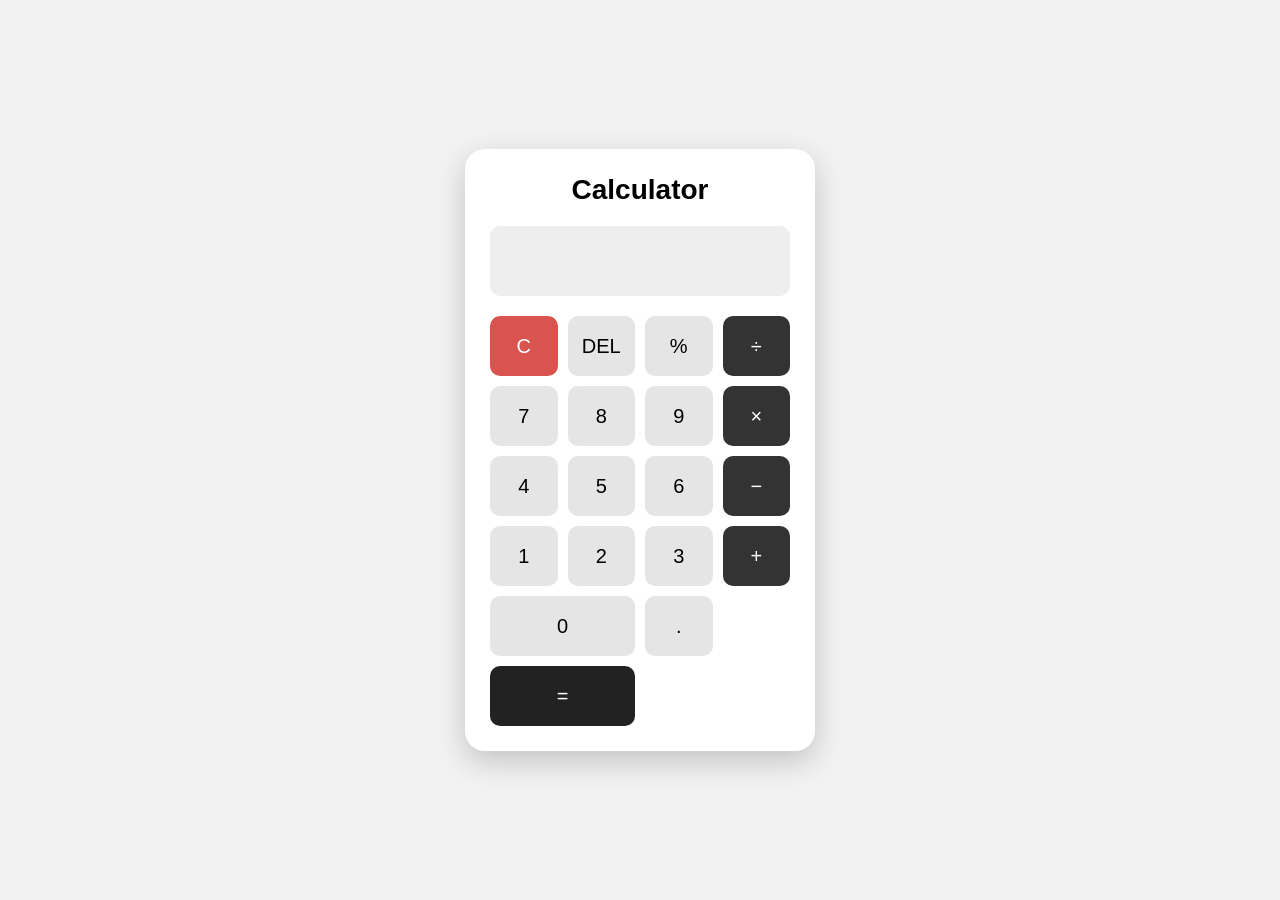
<file: CodeAlpha_Calculator/index.html>
<!DOCTYPE html>
<html lang="en">

<head>
    <meta charset="UTF-8">

    <meta name="viewport"
          content="width=device-width, initial-scale=1.0">

    <title>CodeAlpha Calculator</title>

    <link rel="stylesheet" href="style.css">
</head>

<body>

    <div class="calculator">

        <h1>Calculator</h1>

        <input type="text"
               id="display"
               readonly>

        <div class="buttons">

            <button onclick="clearDisplay()" class="clear">
                C
            </button>

            <button onclick="deleteLast()">
                DEL
            </button>

            <button onclick="appendValue('%')">
                %
            </button>

            <button onclick="appendValue('/')" class="operator">
                ÷
            </button>


            <button onclick="appendValue('7')">
                7
            </button>

            <button onclick="appendValue('8')">
                8
            </button>

            <button onclick="appendValue('9')">
                9
            </button>

            <button onclick="appendValue('*')" class="operator">
                ×
            </button>


            <button onclick="appendValue('4')">
                4
            </button>

            <button onclick="appendValue('5')">
                5
            </button>

            <button onclick="appendValue('6')">
                6
            </button>

            <button onclick="appendValue('-')" class="operator">
                −
            </button>


            <button onclick="appendValue('1')">
                1
            </button>

            <button onclick="appendValue('2')">
                2
            </button>

            <button onclick="appendValue('3')">
                3
            </button>

            <button onclick="appendValue('+')" class="operator">
                +
            </button>


            <button onclick="appendValue('0')" class="zero">
                0
            </button>

            <button onclick="appendValue('.')">
                .
            </button>

            <button onclick="calculate()" class="equals">
                =
            </button>

        </div>

    </div>

    <script src="script.js"></script>

</body>

</html>
</file>
<file: CodeAlpha_Calculator/style.css>
* {
    margin: 0;
    padding: 0;
    box-sizing: border-box;
}

body {
    font-family: Arial, sans-serif;

    min-height: 100vh;

    display: flex;
    justify-content: center;
    align-items: center;

    background: #f2f2f2;
}

/* Calculator */

.calculator {
    width: 350px;

    padding: 25px;

    background: white;

    border-radius: 20px;

    box-shadow:
        0 10px 30px rgba(0, 0, 0, 0.2);
}

.calculator h1 {
    text-align: center;

    margin-bottom: 20px;

    font-size: 28px;
}

/* Display */

#display {
    width: 100%;

    height: 70px;

    margin-bottom: 20px;

    padding: 10px;

    border: none;

    border-radius: 10px;

    background: #eee;

    text-align: right;

    font-size: 30px;

    outline: none;
}

/* Buttons */

.buttons {
    display: grid;

    grid-template-columns:
        repeat(4, 1fr);

    gap: 10px;
}

button {
    height: 60px;

    border: none;

    border-radius: 10px;

    font-size: 20px;

    cursor: pointer;

    background: #e5e5e5;

    transition: 0.2s;
}

button:hover {
    transform: scale(1.05);

    background: #d0d0d0;
}

button:active {
    transform: scale(0.95);
}

/* Operators */

.operator {
    background: #333;

    color: white;
}

.operator:hover {
    background: #555;
}

/* Clear */

.clear {
    background: #d9534f;

    color: white;
}

.clear:hover {
    background: #c9302c;
}

/* Equals */

.equals {
    grid-column: span 2;

    background: #222;

    color: white;
}

.equals:hover {
    background: #444;
}

/* Zero */

.zero {
    grid-column: span 2;
}

/* Responsive */

@media (max-width: 400px) {

    .calculator {
        width: 90%;
    }

    button {
        height: 55px;
    }

}
</file>
